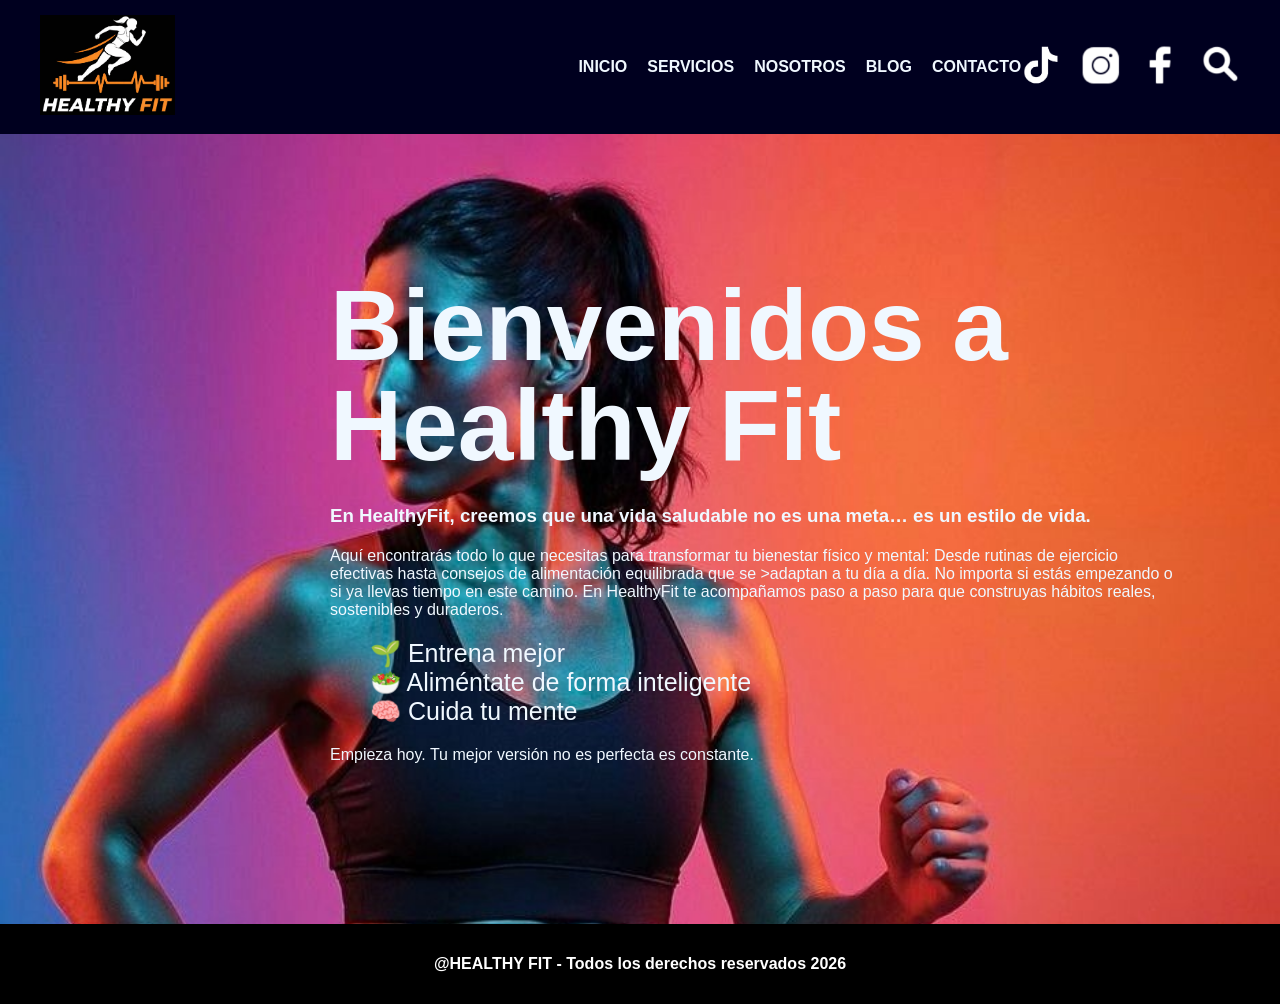
<file: index.html>
<!DOCTYPE html>
<html lang="es">
<head>
    <meta charset="UTF-8">
    <meta name="viewport" content="width=device-width, initial-scale=1.0">
    <link rel="stylesheet" href="estilos.css">
    <title>Healthyfit</title>
</head>

<body>

    <header class="cabecera">
        <div class="logo">
            <img src="imagenes/logo.png" alt="logo">
        </div>
        <nav class="menu">
           <ul>
               <li><a href="index.html">INICIO</a></li>
               <li><a href="servicio.html" target="contenidoframe">SERVICIOS</a></li>
               <li><a href="nosotros.html" target="contenidoframe">NOSOTROS</a></li>
               <li><a href="blog.html" target="contenidoframe">BLOG</a></li>
               <li><a href="contacto.html" target="contenidoframe">CONTACTO</a></li>
           </ul>
        </nav>
        <div class="redes">
            <a href="https://www.tiktok.com" target="_blank">
            <img src="imagenes/iconos/tiktok.png" alt="tiktok"></a>
            <a href="https://www.instagram.com" target="_blank">
            <img src="imagenes/iconos/instagram.png" alt="instagram"></a>
            <a href="https://www.facebook.com" target="_blank">
            <img src="imagenes/iconos/facebook.png" alt="facebook"></a>
            <img src="imagenes/iconos/buscador.png" alt="buscador">
        </div>
    </header>
    <div class="contenido">
        <iframe name="contenidoframe" src="inicio_portada.html"></iframe>
    </div>
   <footer class="pie_de_pagina">
    <p>@HEALTHY FIT - Todos los derechos reservados 2026</p>
   </footer>
</body>
</html>
</file>
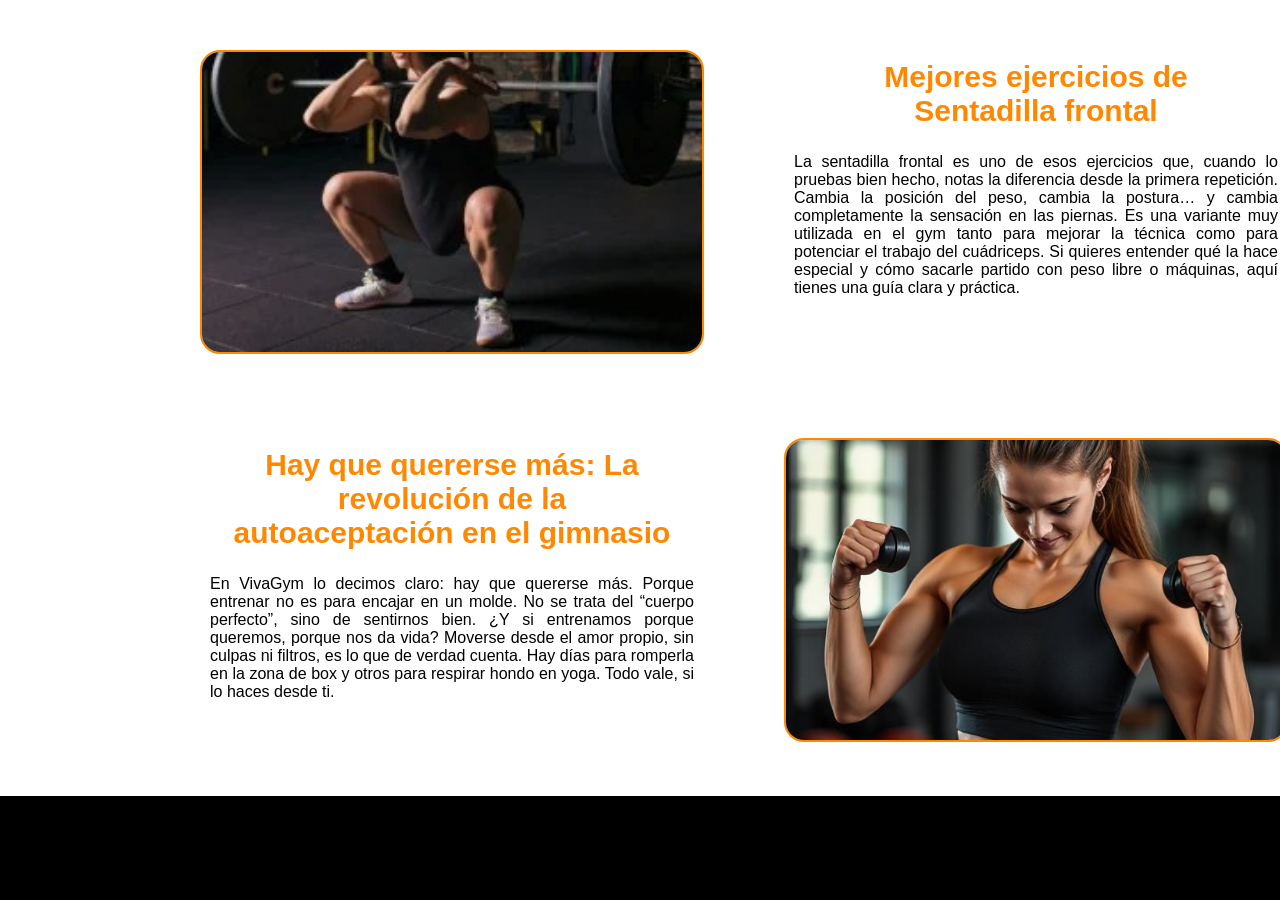
<file: blog.html>
<!DOCTYPE html>
<html lang="es">
<head>
    <meta charset="UTF-8">
    <meta name="viewport" content="width=device-width, initial-scale=1.0">
    <link rel="stylesheet" href="estilos.css">
    <title>Blog</title>
</head>
<body>
    <div class="blog">
        <div class="imagenL">
            <img src="imagenes/blog/sentadillas.jpeg" alt="sentadillas">
        </div>
        <div class="post">
            <h3>Mejores ejercicios de <br> Sentadilla frontal</h3>
            <p>La sentadilla frontal es uno de esos ejercicios que, cuando lo  pruebas bien hecho, notas la diferencia desde la primera  repetición. Cambia la posición del peso, cambia la postura…  y cambia completamente la sensación en las piernas.

Es una variante muy utilizada en el gym tanto para mejorar la técnica como para potenciar el trabajo del cuádriceps. Si quieres entender qué la hace especial y cómo sacarle partido con peso libre o máquinas, aquí tienes una guía clara y práctica.</p>
        </div>
        <div class="post">
            <h3>Hay que quererse más: La <br>revolución de la <br> autoaceptación en el gimnasio</h3>
            <p>En VivaGym lo decimos claro: hay que quererse más.

Porque entrenar no es para encajar en un molde. No se trata del “cuerpo perfecto”, sino de sentirnos bien.

¿Y si entrenamos porque queremos, porque nos da vida?

Moverse desde el amor propio, sin culpas ni filtros, es lo que de verdad cuenta. Hay días para romperla en la zona de box y otros para respirar hondo en yoga. Todo vale, si lo haces desde ti.</p>
        </div>
         <div class="imagenR">
            <img src="imagenes/blog/autoaceptacion.jpeg" alt="autoaceptacion">
        </div>
    </div>
</body>
</html>
</file>
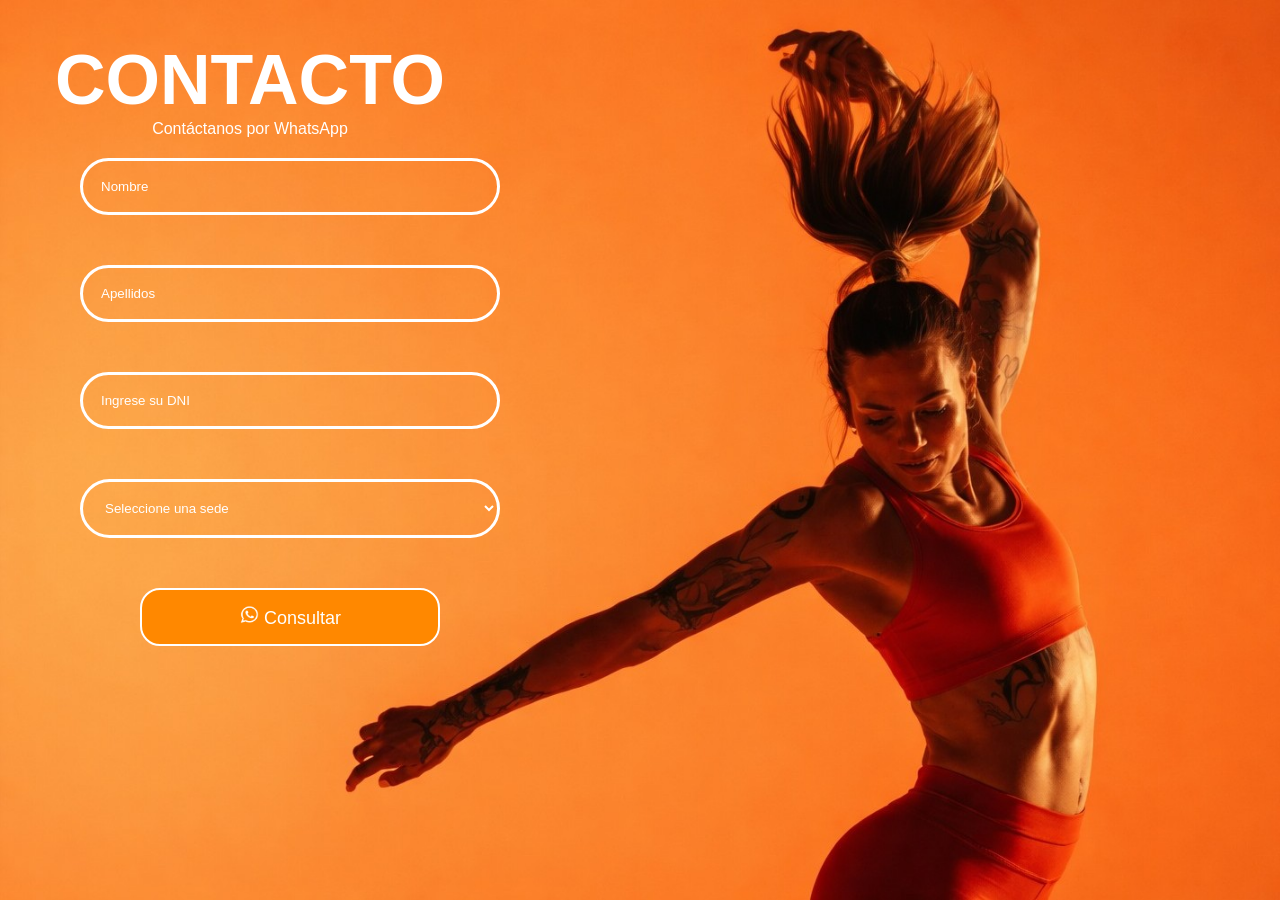
<file: contacto.html>
<!DOCTYPE html>
<html lang="es">
<head>
    <meta charset="UTF-8">
    <meta name="viewport" content="width=device-width, initial-scale=1.0">
    <link rel="stylesheet" href="estilos.css">
    <title>Contacto</title>
</head>
<body>
    <section class="contacto">

<div class="contacto_contenedor">
    <h1>CONTACTO</h1>
    <P>Contáctanos por WhatsApp</P>
    <form class="contacto_formulario">
        <input type="text" placeholder="Nombre" required>
        <input type="text" placeholder="Apellidos" required>
        <input type="text" placeholder="Ingrese su DNI" pattern="[0-9]{8}" required>
        <select required>
            <option>Seleccione una sede</option>
            <option>Callería</option>
            <option>Yarinacocha</option>
            <option>Manantay</option>
            <option>San Jose</option>
            <option>Campo Verde</option>
        </select>
        <button><img src="imagenes/iconos/what.png" alt="what" class="imgW"> Consultar </button>
    </form>
</div>
</section>
</body>
</html>
</file>
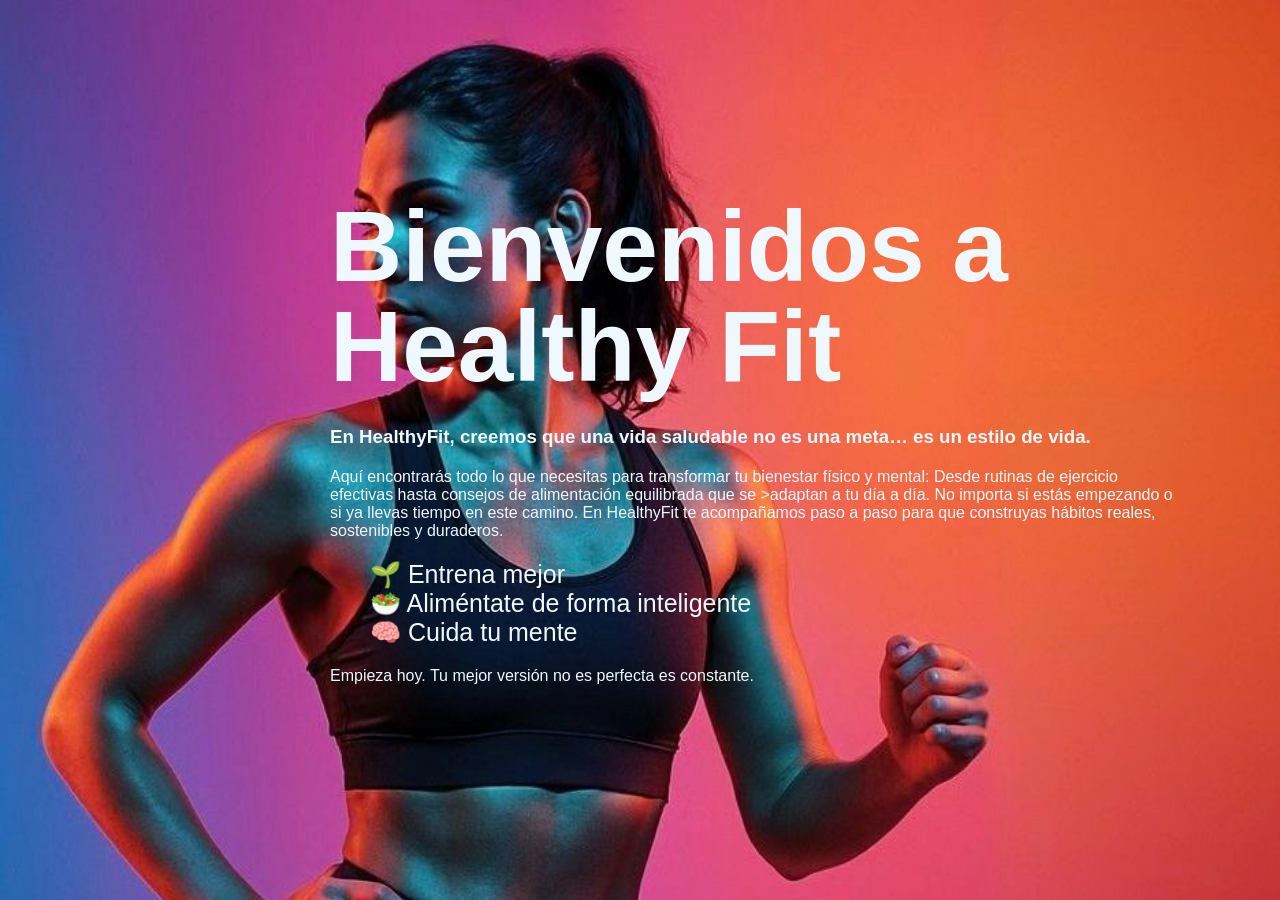
<file: inicio_portada.html>
<!DOCTYPE html>
<html lang="es">
<head>
    <meta charset="UTF-8">
    <meta name="viewport" content="width=device-width, initial-scale=1.0">
    <link rel="stylesheet" href="estilos.css">
    <title>Portada</title>
</head>
<body>
<section class="portada">
    <div class="portada_texto">
        <h1>Bienvenidos a <br> Healthy Fit</h1>
        <h3>En HealthyFit, creemos que una vida saludable  no es una meta… es un estilo de vida.</h3>
        <p>Aquí encontrarás todo lo que necesitas para transformar tu bienestar físico y mental: Desde rutinas de ejercicio efectivas hasta consejos de alimentación equilibrada que se >adaptan a tu día a día. No importa si estás empezando o si ya llevas tiempo en este  camino. En HealthyFit te acompañamos paso a paso para que construyas hábitos reales, sostenibles y duraderos.</p>
        <ul class="beneficios">
            <li>
                <li>🌱 Entrena mejor</li>
                <li>🥗 Aliméntate de forma inteligente</li>
                <li>🧠 Cuida tu mente</li>
            </li>
        </ul>
        <p>Empieza hoy. Tu mejor versión no es perfecta es constante.</p>
    </div>
</section>
</body>
</html>
</file>
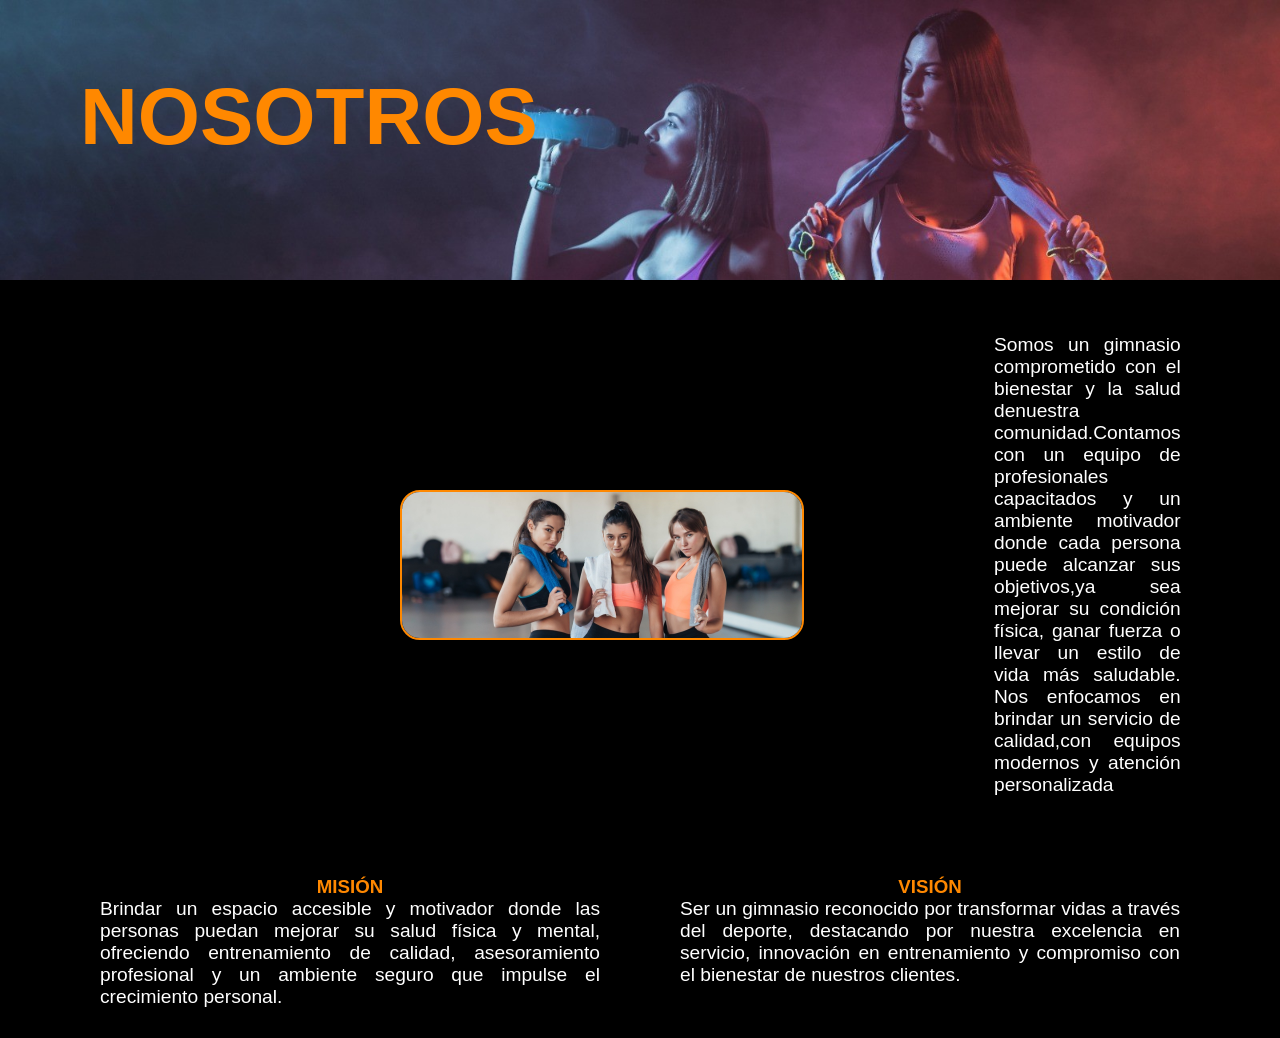
<file: nosotros.html>
<!DOCTYPE html>
<html lang="es">
<head>
    <meta charset="UTF-8">
    <meta name="viewport" content="width=device-width, initial-scale=1.0">
    <link rel="stylesheet" href="estilos.css">
    <title>Nosotros</title>
</head>
<body>
<header class="cabecera_nosotros">
    <img src="imagenes/nosotros/portada_nosotros.jpeg" alt="portada_nosotros">
    <h1>NOSOTROS</h1>
</header>
<div class="equipo">
    <img src="imagenes/nosotros/equipo.jpeg" alt="equipo">
    <p>Somos un gimnasio comprometido con el bienestar y la salud denuestra comunidad.Contamos con un equipo de profesionales capacitados y un ambiente motivador donde cada persona puede alcanzar sus objetivos,ya sea mejorar su condición física,

ganar fuerza o llevar un estilo de vida más saludable. Nos enfocamos en brindar un servicio de calidad,con equipos modernos y atención personalizada</p>
</div>
<div class="mis_vis">
    <div class="bloque">
        <h3>MISIÓN</h3>
        <P>Brindar un espacio accesible y motivador donde las personas puedan mejorar su salud física y mental, ofreciendo entrenamiento de calidad, asesoramiento profesional y un ambiente seguro que impulse el crecimiento personal.</P>
    </div>
    <div class="bloque">
        <h3>VISIÓN</h3>
        <p>Ser un gimnasio reconocido por transformar vidas a través del deporte, destacando por nuestra excelencia en servicio, innovación en entrenamiento y compromiso con el bienestar de nuestros clientes.</p>
    </div>
</div>
</body>
</html>
</file>
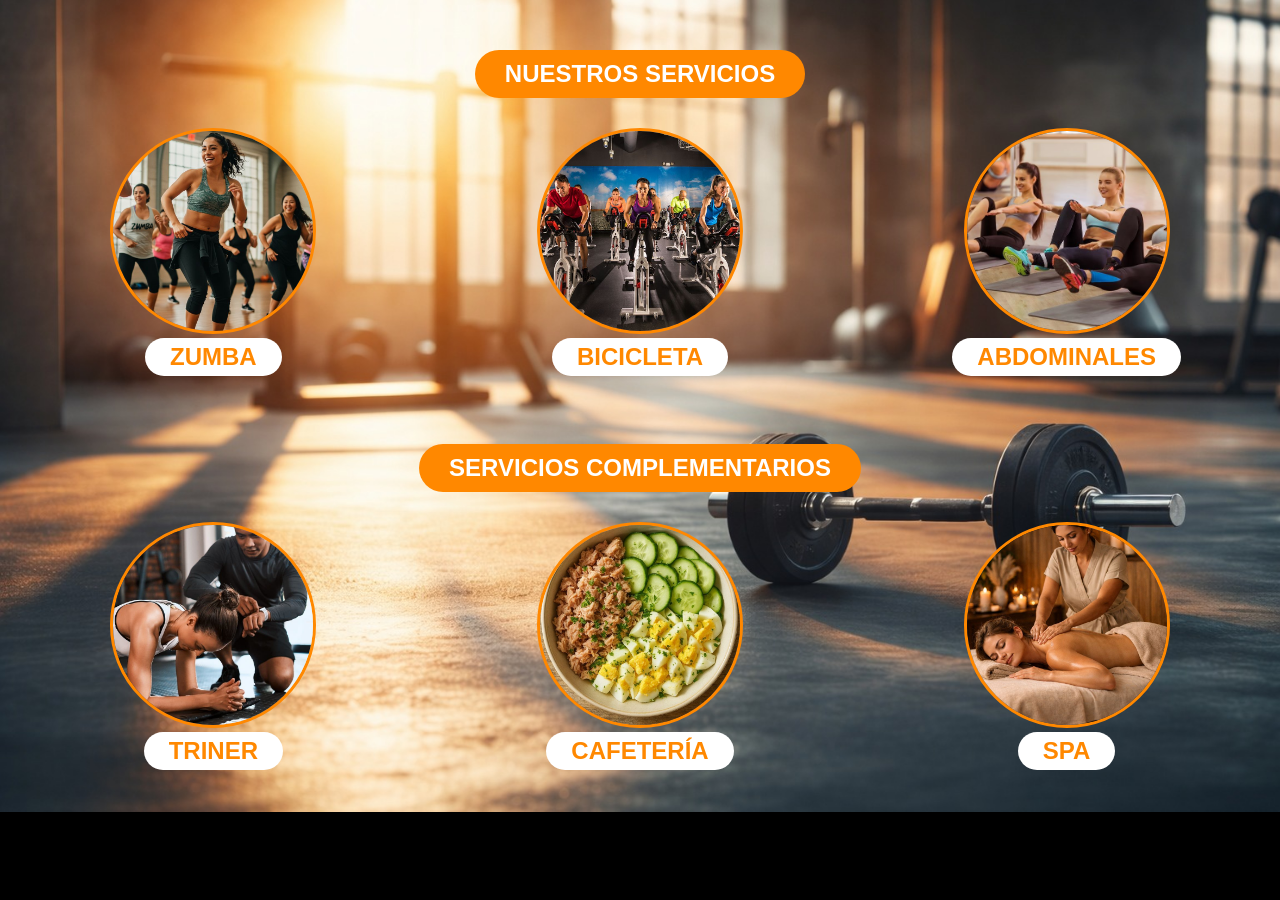
<file: servicio.html>
<!DOCTYPE html>
<html lang="es">
<head>
    <meta charset="UTF-8">
    <meta name="viewport" content="width=device-width, initial-scale=1.0">
    <link rel="stylesheet" href="estilos.css">
    <title>Servicios</title>
</head>
<body class="servicios-body">
    <section class="servicios_seccion">
        <h1>NUESTROS SERVICIOS</h1>
        <div class="servicio_grilla">
        <div class="elemento_servicios">
            <img src="imagenes/servicios/zumba.jpeg" alt="zumba">
            <br>
            <h2>ZUMBA</h2>
        </div>
        <div class="elemento_servicios">
            <img src="imagenes/servicios/bicicleta.jpeg" alt="bicicleta">
            <br>
            <h2>BICICLETA</h2>
        </div>
        <div class="elemento_servicios">
            <img src="imagenes/servicios/abdominales.jpeg" alt="abdominales">
            <br>
            <h2>ABDOMINALES</h2>
        </div>
        </div>
    </section>
    <section class="servicios_seccion">
        <br>
            <h1>SERVICIOS COMPLEMENTARIOS</h1>
            <div class="servicio_grilla">
        <div class="elemento_servicios">
            <img src="imagenes/servicios/entrenador_personal.jpeg" alt="entrenador_personal">
            <br>
            <h2>TRINER</h2>
        </div>
        <div class="elemento_servicios">
            <img src="imagenes/servicios/cafeteria.jpeg" alt="cafeteria">
            <br>
            <h2>CAFETERÍA</h2>
        </div>
        <div class="elemento_servicios">
            <img src="imagenes/servicios/spa.jpeg" alt="spa">
            <br>
            <h2>SPA</h2>
        </div>
        </div>
    </section>
</body>
</html>
</file>
<file: estilos.css>
*{
    margin: 0;
    font-family: Arial, Helvetica, sans-serif;

}
body{
    background-color: black;

}

/* ******************************************
AQUI PERSONALIZO LA CABECERA
******************************************** */
.cabecera{
    background-color: rgb(0, 0, 31);
    color: aliceblue;
    display: flex;
    align-items: center;
    padding: 15px 40px;

}
.logo{
    width: 500px;

}
.logo img{
    height: 100px;

}
.menu ul{
    display: flex;
    list-style: none;
    gap: 20px;

}
.menu a{
color: aliceblue;
text-decoration: none;
font-weight: bold;

}
.menu a:hover{
    color: #ff8800 ;
}
.redes{
    display: flex;
    gap: 20px;
    margin-left: auto;
}
.redes img{
    height: 40px;
}
.contenido {
   background-color: #ff8800;
    width: 100%;
    height: calc(100vh - 110px);
}
iframe{
    width: 100%;
    height: 100%;
    border: none;
}
.pie_de_pagina{
    background-color: rgb(0, 0, 0);
    color: rgb(255, 255, 255);
    text-align: center;
    height: 80px;
    font-weight: bolder;
    align-content: center;
}

/* ******************************************
AQUI PERSONALIZO LA PORTADA
******************************************** */
.portada{
    height: 100vh;
    background-image: url("imagenes/portada.jpeg");
    background-size: cover;
    background-position: top;
    background-repeat: none;
    position: relative;
}
.portada_texto{
    position: absolute;
    top: 50%;
    right: 50px;
    transform: translateY(-50%);
    width: 850px;
    color: aliceblue;
    padding: 50px;
}
.portada_texto h1{
    font-size: 100px;
    line-height: 1;
    margin-bottom: 30px;
}
.portada_texto h3{
    margin-bottom: 20px;
     font-weight: 600;
}
.portada_texto p{
    font-size: 16px;
    margin-bottom: 20px;
}

.beneficios{
    list-style: none;
    margin-bottom: 20px;
}
.beneficios li{
    font-size: 25px;
}

/* ******************************************
AQUI PERSONALIZO LA SECCION DE SERVICIOS
******************************************** */
.servicios-body{
    background-image: url("imagenes/servicios/fondo_servicios.jpeg");
    background-size: cover;
    background-position: center;
    background-repeat: no-repeat;
}

.servicios_seccion h1{
background-color: #ff8800;
color: white;
padding:  10px 30px;
border-radius: 60px;
display: inline-block;
margin-bottom: 30px;
}

.elemento_servicios img{
    width: 200px;
    height: 200px;
    object-fit: cover;
    border-radius: 50%;
    border: 3px solid #ff8800;
}

.servicios_seccion h2{
    background-color: white;
color: #ff8800;
padding:  5px 25px;
border-radius: 60px;
display: inline-block;
}
.servicio_grilla{
    display: grid;
    grid-template-columns: repeat(3,1fr);
}
.servicios_seccion{
    text-align: center;
    margin-top: 50px;
}

/* ******************************************
AQUI PERSONALIZO LA SECCION DE NOSOTROS
******************************************** */
.cabecera_nosotros{
    position: relative;
    width: 100%;
}
.cabecera_nosotros img{
    width: 100%;
}
.cabecera_nosotros h1{
    position: absolute;
    top: 25%;
    color: #ff8800;
    font-size: 80px;
    padding-left: 80px;
    font-weight: 800;
}
.equipo{
    color: white;
    display: flex;
    gap: 40px;
    align-items: center;
    padding: 50px 400px ;
}
.equipo img{
    width: 400px;
    border-radius: 20px;
    border: #ff8800 solid 2px;
}
.equipo p{
    padding-left: 150px;
    text-align: justify;
    font-size: larger;
}
.mis_vis{
    display: grid;
    text-align: center;
    grid-template-columns: 1fr 1fr;
    color: white;
    padding: 30px 100px;
    gap: 80px;
}
.bloque h3{
    color: #ff8800;
} 
.bloque p{
    text-align: justify;
    font-size: larger;
}

/* ******************************************
AQUI PERSONALIZO LA SECCION DE BLOG
******************************************** */
.blog{
    background-color: white;
    display: grid;
    grid-template-columns: 1fr 1fr;
    gap: 80px;
    padding: 50px;
    padding-right: 200px;
    padding-left: 200px;
}
.blog img{
    width: 500px;
    height: 300px;
    object-fit: cover;
    border-radius: 20px;
    border: #ff8800 solid 2px;
}
.imagenL{
    text-align: right;
    align-content: center;
}
.imagenR{
    text-align: left;
    align-content: center;
}
.post{
    display: flex;
   flex-direction: column;
   text-align: center;
   padding: 10px;
}
.post h3{
   color: #ff8800;
   margin-bottom: 25px;
   font-size: 30px;
}
.post p{
    text-align: justify;
}

/* ******************************************
AQUI PERSONALIZO LA SECCION DE CONTACTO
******************************************** */
.contacto{
    min-height: 100vh;
    background-image: url("imagenes/contacto.jpeg");
    display: flex;
    flex-direction: column;
    color: white;
    background-size: cover;
    text-align: center;
}
.contacto h1{
    font-size: 70px;
    padding-top: 40px;
}
.contacto_contenedor{
    align-items: center;
    width: 500px;
}
.contacto_formulario{
    padding-left: 80px;
    padding-top: 20px;
    display: flex;
    flex-direction: column;
    gap: 50px;
    align-content: center;
}
.contacto_formulario input,
.contacto_formulario select{
    border-radius: 30px;
    padding: 18px;
    border: 3px solid white;
    color: white;
    background: transparent;
    outline: none;
}
.contacto_formulario input::placeholder{
    color: white;
}
.contacto_formulario option{
    color: black;
}
.contacto_formulario button{
    align-self: center;
    padding: 15px;
    width: 300px;
    border: 2px solid white;
    border-radius: 20px;
    background-color: #ff8800;
    color: white;
    font-size: 18px;
}
.imgW{
    width: 20px;
}

/* ******************************************
AQUI HAGO LA WEB RESPONSIVE PARA CELULARES
******************************************** */


@media (max-width:768px){

    /*RESPONSIVO PORTADA*/
    .cabecera{
        flex-direction: column;
    }
    .menu ul{
        flex-direction: column;
    }
    .redes{
        margin-left: 0;
    }
    .portada{
        height: auto;
        padding: 5px 20px;
    }
    .portada_texto{
        transform: none;
        position: static;
        width: 100% 20px;
        text-align: center;
    }

/*RESPONSIVO SERVICIOS*/
.servicio_grilla{
    grid-template-columns: 1fr;
    gap: 30px;
}

/*RESPONSIVO NOSOTROS*/
.equipo{
    flex-direction: column;
    padding: 50px 0px ;  
}
.equipo p{
    padding: 20px 20px;
}
.equipo img{
    width: 95%;
}
.cabecera_nosotros h1{
    padding: 0px 50%;
    padding-left: 20%;

}
.mis_vis{
    grid-template-columns: 1fr;
}

/*RESPONSIVO BLOG*/
.blog{
    grid-template-columns: 1fr;
}
.contacto{
    align-items: center;
}

}
@media (max-width:480px){
    /*RESPONSIVO PORTADA*/
    .cabecera{
        flex-direction: column;
    }
    .menu ul{
        flex-direction: column;
    }
    .redes{
        margin-left: 0;
    }
    .portada{
        height: auto;
        padding: 5px 20px;
    }
    .portada_texto{
        transform: none;
        position: static;
        width: 100% 20px;
        text-align: center;
    }

/*RESPONSIVO SERVICIOS*/
.servicio_grilla{
    grid-template-columns: 1fr;
    gap: 30px;
}

/*RESPONSIVO NOSOTROS*/
.equipo{
    flex-direction: column;
    padding: 50px 0px ;  
}
.equipo p{
    padding: 20px 20px;
}
.equipo img{
    width: 95%;
}
.cabecera_nosotros h1{
    padding: 0px 50%;
    padding-left: 20%;

}
.mis_vis{
    grid-template-columns: 1fr;
}

/*RESPONSIVO BLOG*/
.blog{
    grid-template-columns: 1fr;
}
.contacto{
    align-items: center;
}
}
</file>
